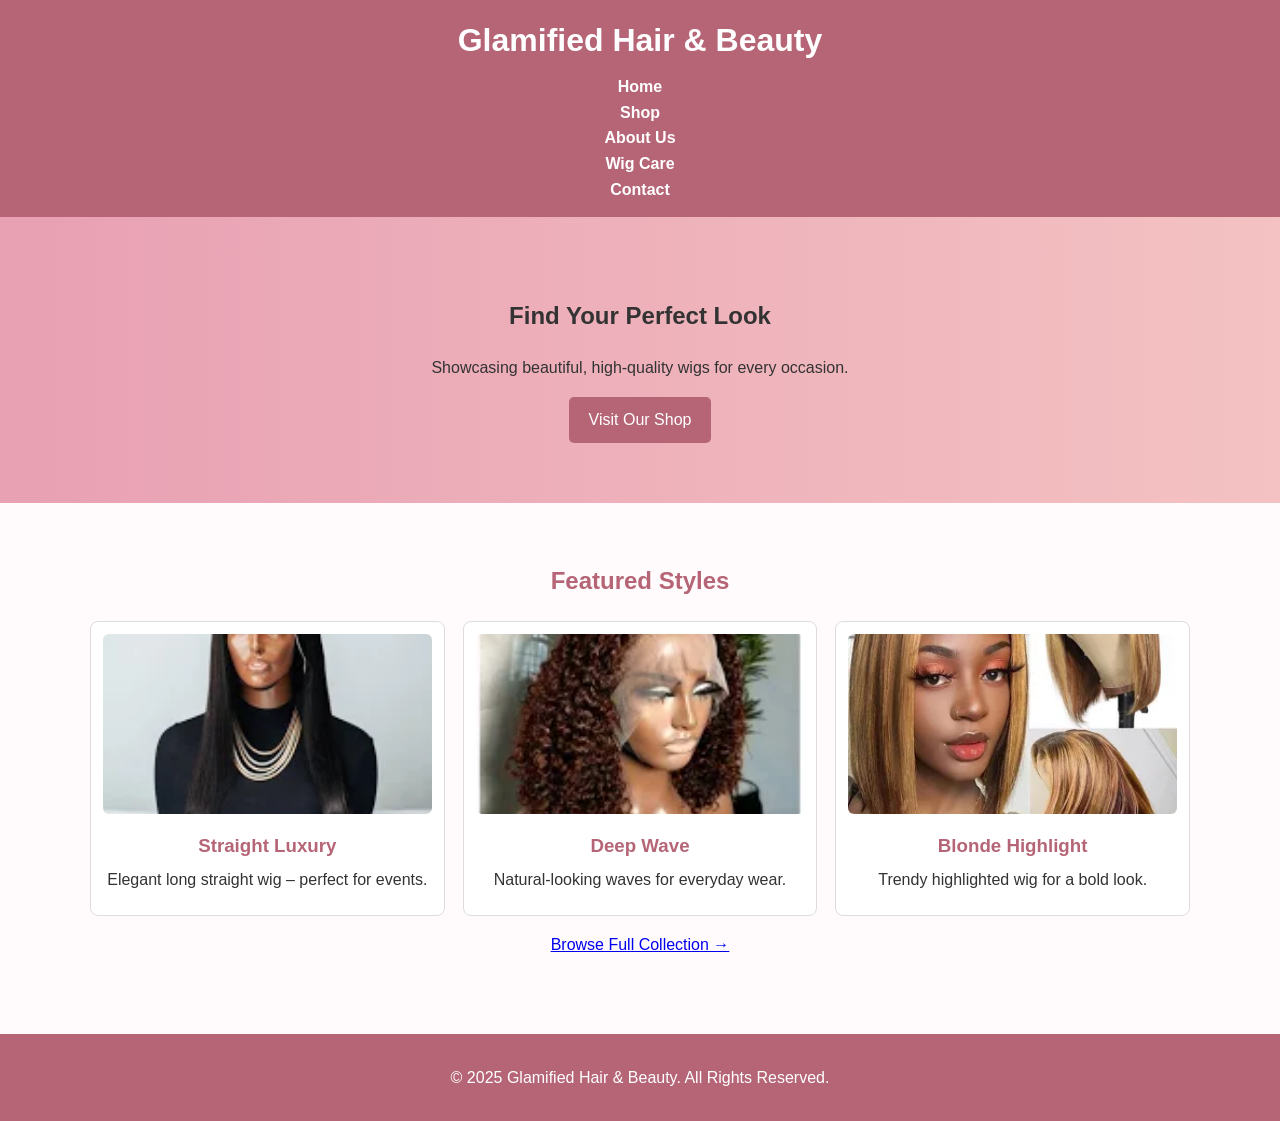
<file: index.html>
<!DOCTYPE html>
<html lang="en">
<head>
  <meta charset="UTF-8">
  <meta name="viewport" content="width=device-width, initial-scale=1.0">
  <meta name="description" content="Welcome to Glamified Hair & Beauty — your go-to store for high-quality wigs and beauty products that make you feel confident and beautiful.">
<meta name="keywords" content="Glamified Hair, beauty, wigs, human hair, lace wigs, hair store, beauty shop, stylish wigs, hair care, salon">
  <title>Glamified Hair & Beauty</title>
  <link rel="stylesheet" href="style.css">
  <script src="script.js"></script>

</head>
<body>
  <!-- Navigation -->
  <header>
    <h1>Glamified Hair & Beauty</h1>
    <nav>
      <a href="index.html">Home </a>  <br>
      <a href="shop.html">Shop </a>    <br>
      <a href="about.html">About Us </a>   <br>
      <a href="wig-care.html">Wig Care </a>   <br>
      <a href="contact.html">Contact </a>    <br>
    </nav>
  </header>

  <!-- Hero Banner -->
  <section class="hero">
    <h2>Find Your Perfect Look</h2>
    <p>Showcasing beautiful, high-quality wigs for every occasion.</p>
    <a href="shop.html" class="btn">Visit Our Shop</a>
  </section>

  <!-- Featured Wig Showcase (different from shop page) -->
  <section class="products">
    <h2>Featured Styles</h2>
    <div class="product-list">
      <div class="product">
        <img src="images/straight wig.webp" alt="Straight Luxury Wig">
        <h3>Straight Luxury</h3>
        <p>Elegant long straight wig – perfect for events.</p>
      </div>
      <div class="product">
        <img src="images/deepcurly.webp" alt="Deep Wave Wig">
        <h3>Deep Wave</h3>
        <p>Natural-looking waves for everyday wear.</p>
      </div>
      <div class="product">
        <img src="images/Display wig2.jpg" alt="Blonde Highlight Wig">
        <h3>Blonde Highlight</h3>
        <p>Trendy highlighted wig for a bold look.</p>
      </div>
    </div>
    <p><a href="shop.html" class="btn">Browse Full Collection →</a></p>
  </section>

  <!-- Footer -->
  <footer>
    <p>&copy; 2025 Glamified Hair & Beauty. All Rights Reserved.</p>
  </footer>
  
</body>
</html>
</file>
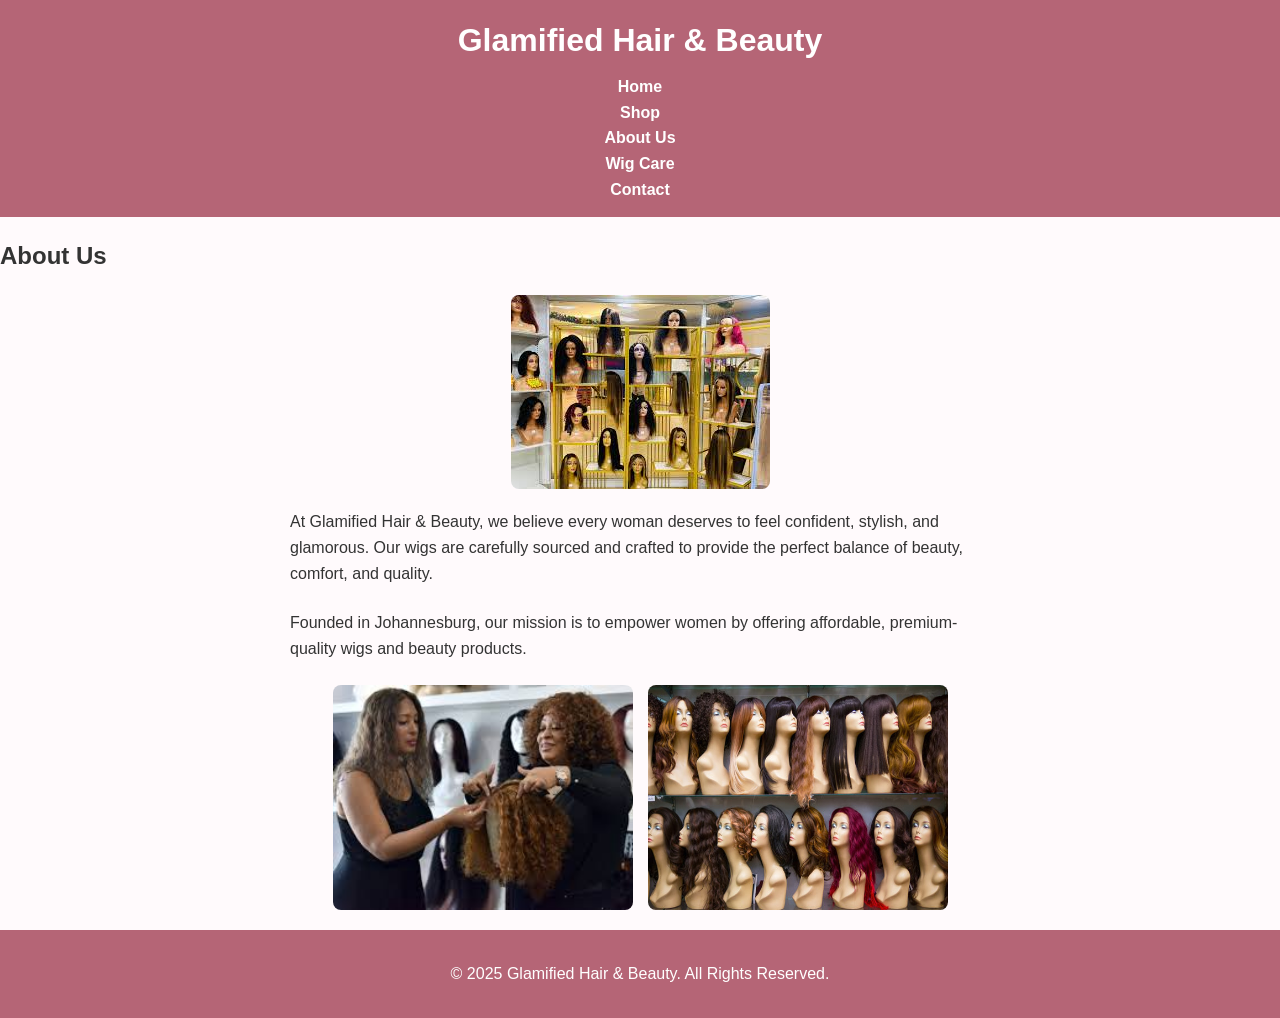
<file: About.html>
<!DOCTYPE html>
<html lang="en">
<head>
  <meta charset="UTF-8">
  <meta name="viewport" content="width=device-width, initial-scale=1.0">
  <meta name="description" content="Glamified Hair & Beauty — a trusted beauty brand offering quality wigs and professional customer service. Learn more about our story and mission.">
<meta name="keywords" content="about Glamified Hair, hair company, beauty brand, quality wigs, hair business, beauty experts, hair mission, women empowerment">
  <title>About Us - Glamified Hair & Beauty</title>
   <link rel="stylesheet" href="style.css">
   <script src="script.js"></script>
  
</head>
<body>
  <header>
    <h1>Glamified Hair & Beauty</h1>
    <nav>
      <a href="index.html">Home </a>  <br>
      <a href="shop.html">Shop </a>    <br>
      <a href="about.html">About Us </a>   <br>
      <a href="wig-care.html">Wig Care </a>   <br>
      <a href="contact.html">Contact </a>    <br>
    </nav>
  </header>

<section class="about">
  <h2>About Us</h2>

  <!-- Wigstore photo below heading -->
  <img 
    src="images/wigstore.jpg" 
    alt="Glamified Hair & Beauty Storefront" 
    style="max-width:100%; height:auto; border-radius:8px; margin-bottom: 20px; display: block; margin-left: auto; margin-right: auto;"
  >

  <p>
    At Glamified Hair & Beauty, we believe every woman deserves to feel confident, 
    stylish, and glamorous. Our wigs are carefully sourced and crafted to provide 
    the perfect balance of beauty, comfort, and quality. 
  </p>
  
   <p>
    Founded in Johannesburg, our mission is to empower women by offering 
    affordable, premium-quality wigs and beauty products.
  </p>

  <!-- Container for owner and products images -->
  <div style="display: flex; justify-content: center; gap: 15px; margin-bottom: 10px;">
    <img 
      src="images/wigstore owner.jpg" 
      alt="Wigstore Owner" 
      style="width: 48%; max-width: 300px; height: auto; border-radius: 8px;"
    >

    <img 
      src="images/products.jpg" 
      alt="Wig Products Collection" 
      style="width: 48%; max-width: 300px; height: auto; border-radius: 8px;"
    >

    
  </div>
</section>


  <footer>
    <p>&copy; 2025 Glamified Hair & Beauty. All Rights Reserved.</p>
  </footer>
</body>
</html>
</file>
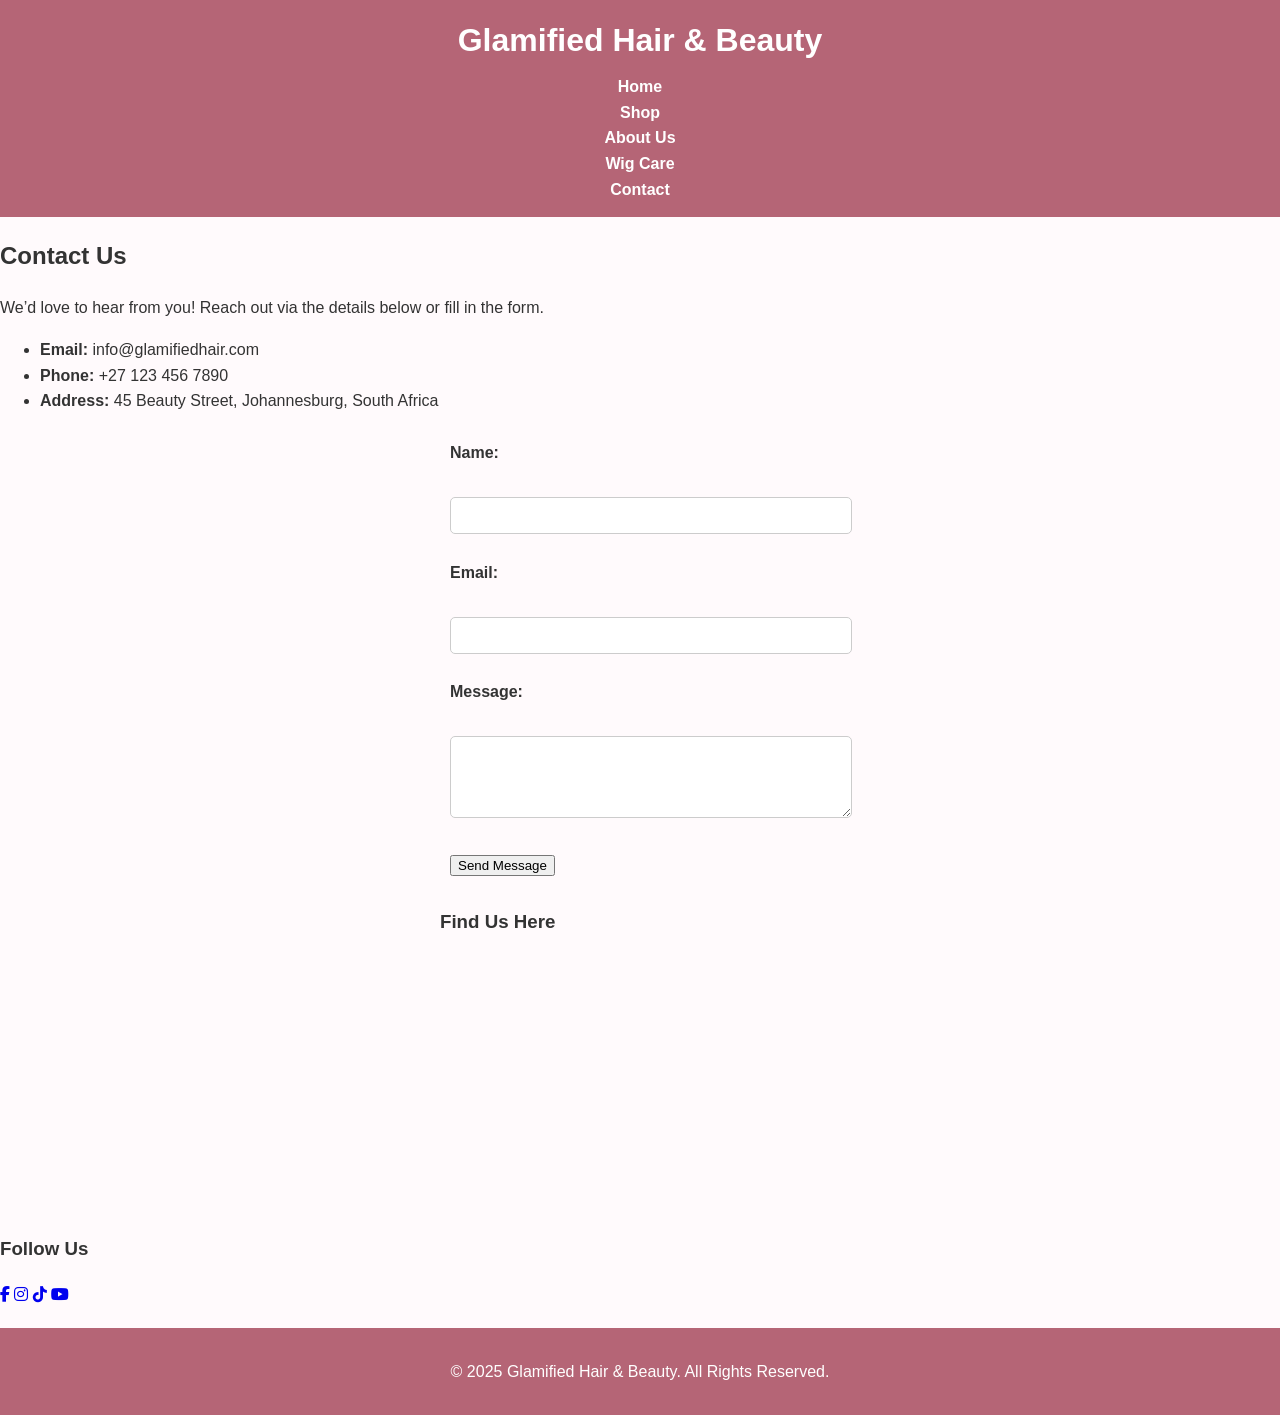
<file: Contact.html>
<!DOCTYPE html>
<html lang="en">
<head>
  <meta charset="UTF-8">
  <meta name="viewport" content="width=device-width, initial-scale=1.0">
  <meta name="description" content="Contact Glamified Hair & Beauty for product inquiries, orders, or wig care questions. We're here to help you look and feel your best.">
<meta name="keywords" content="contact Glamified Hair, customer service, beauty store contact, wig orders, email Glamified Hair, beauty help, hair support">
  <title>Contact - Glamified Hair & Beauty</title>
  <link rel="stylesheet" href="style.css">
  <script src="script.js"></script>
  
  <link rel="stylesheet" href="https://cdnjs.cloudflare.com/ajax/libs/font-awesome/6.6.0/css/all.min.css">
</head>

<body>
  <header>
    <h1>Glamified Hair & Beauty</h1>
    <nav>
      <a href="index.html">Home</a><br>
      <a href="shop.html">Shop</a><br>
      <a href="about.html">About Us</a><br>
      <a href="wig-care.html">Wig Care</a><br>
      <a href="contact.html">Contact</a><br>
    </nav>
  </header>

  <section class="contact">
    <h2>Contact Us</h2>
    <p>We’d love to hear from you! Reach out via the details below or fill in the form.</p>
    
    <ul>
      <li><strong>Email:</strong> info@glamifiedhair.com</li>
      <li><strong>Phone:</strong> +27 123 456 7890</li>
      <li><strong>Address:</strong> 45 Beauty Street, Johannesburg, South Africa</li>
    </ul>

    <!-- Contact Form -->
    <form>
      <label for="name">Name:</label><br>
      <input type="text" id="name" name="name" required><br><br>

      <label for="email">Email:</label><br>
      <input type="email" id="email" name="email" required><br><br>

      <label for="message">Message:</label><br>
      <textarea id="message" name="message" rows="4" required></textarea><br><br>

      <button type="submit">Send Message</button>
    </form>

    <!-- Embedded Google Map -->
    <div class="map-container">
      <h3>Find Us Here</h3>
      <iframe 
        src="https://www.google.com/maps/embed?pb=!1m18!1m12!1m3!1d3585.507066249067!2d28.045021!3d-26.204103!2m3!1f0!2f0!3f0!3m2!1i1024!2i768!4f13.1!3m3!1m2!1s0x1e950bf51f3c345b%3A0x3f6db9f2a5b3d7!2sJohannesburg%2C%20South%20Africa!5e0!3m2!1sen!2sza!4v1698775559000!5m2!1sen!2sza"
        width="100%" 
        height="350" 
        style="border:0; border-radius: 10px;" 
        allowfullscreen="" 
        loading="lazy" 
        referrerpolicy="no-referrer-when-downgrade">
      </iframe>
    </div>

    <!-- ✅ Social Media Links -->
    <div class="social-media">
      <h3>Follow Us</h3>
      <div class="social-icons">
        <a href="https://facebook.com/glamifiedhair" target="_blank" aria-label="Facebook"><i class="fab fa-facebook-f"></i></a>
        <a href="https://instagram.com/glamifiedhair" target="_blank" aria-label="Instagram"><i class="fab fa-instagram"></i></a>
        <a href="https://tiktok.com/@glamifiedhair" target="_blank" aria-label="TikTok"><i class="fab fa-tiktok"></i></a>
        <a href="https://youtube.com/@glamifiedhair" target="_blank" aria-label="YouTube"><i class="fab fa-youtube"></i></a>
      </div>
    </div>
  </section>

  <footer>
    <p>&copy; 2025 Glamified Hair & Beauty. All Rights Reserved.</p>
  </footer>
</body>
</html>
</file>
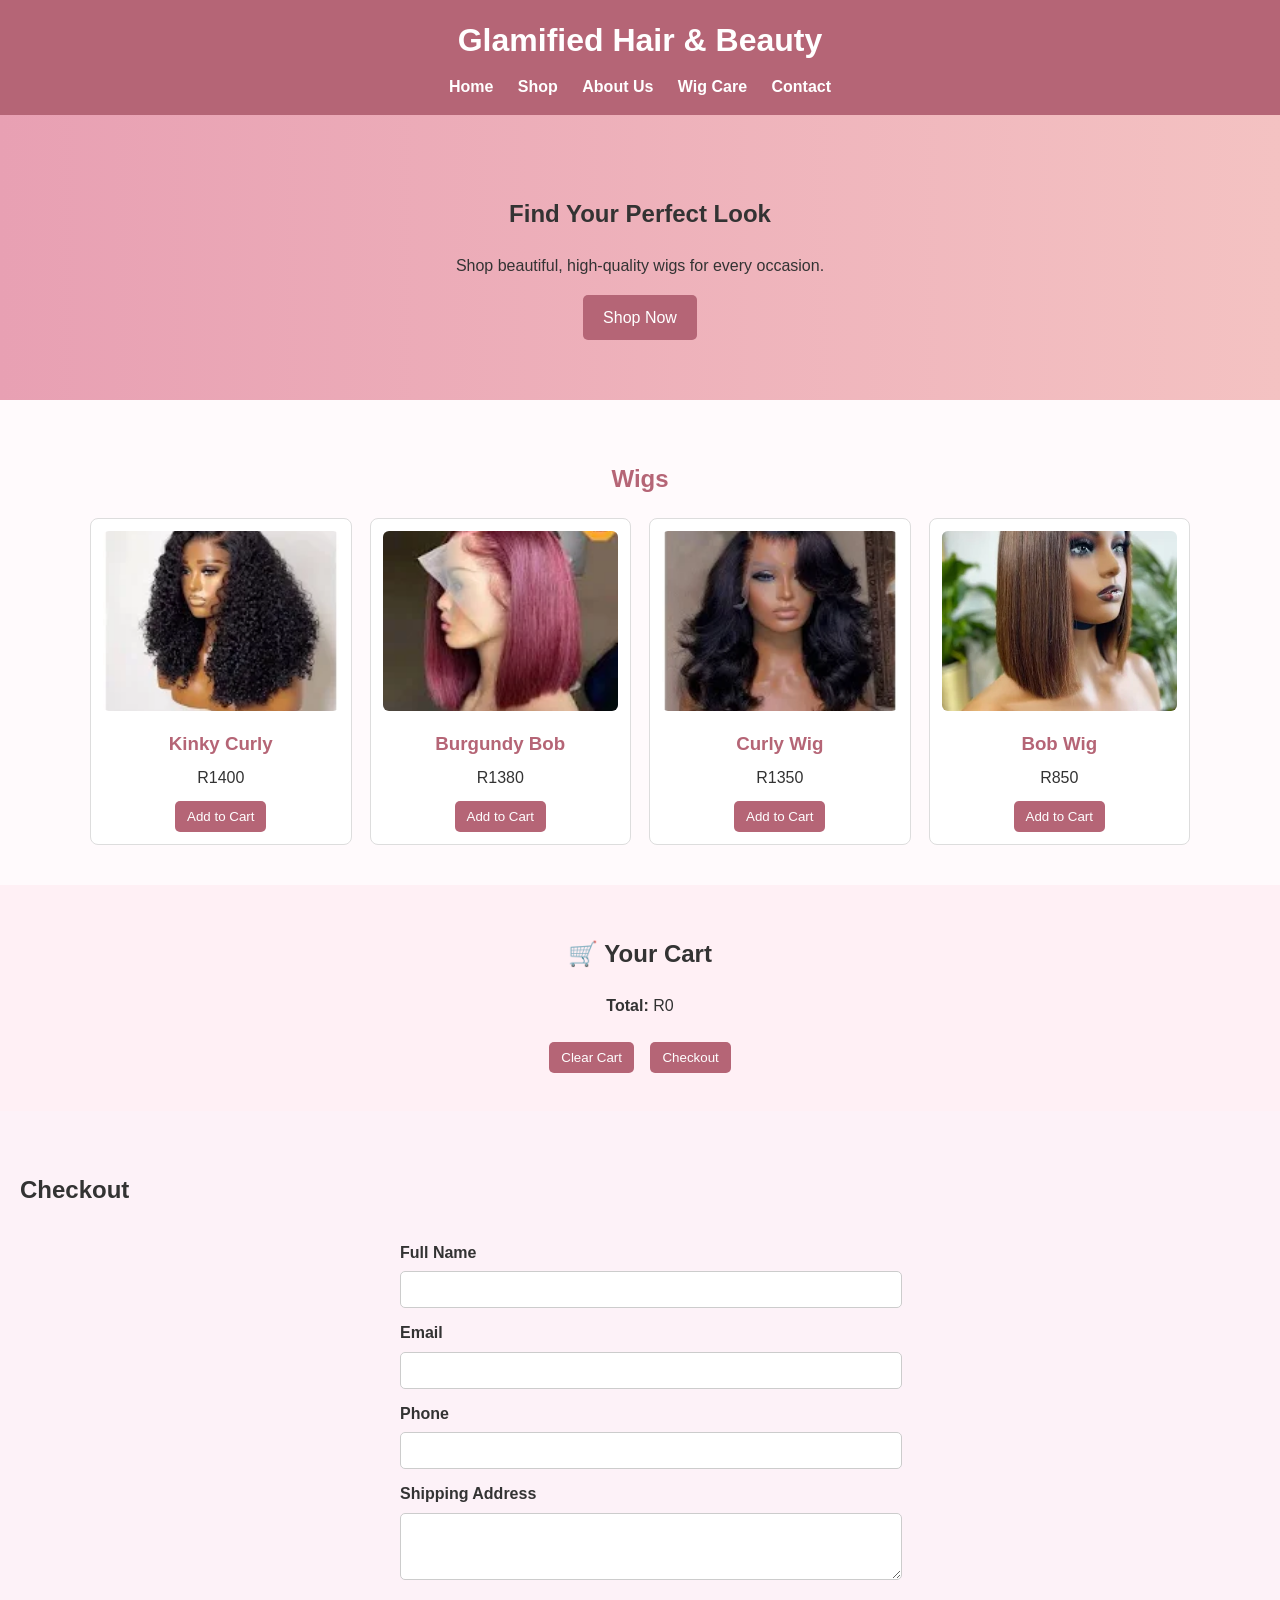
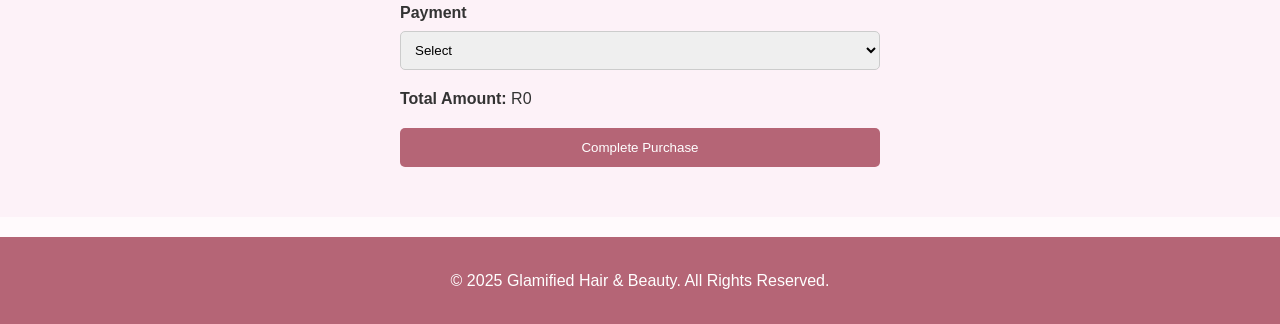
<file: shop.html>
<!DOCTYPE html>
<html lang="en">
<head>
  <meta charset="UTF-8" />
  <meta name="viewport" content="width=device-width, initial-scale=1.0" />
  <meta name="description" content="Shop beautiful, high-quality wigs at Glamified Hair & Beauty. Choose from curly, straight, or bob wigs — perfect for every occasion.">
  <meta name="keywords" content="wigs, shop wigs online, curly wigs, straight wigs, bob wigs, Glamified Hair, affordable wigs, beauty store, human hair wigs">
  <title>Glamified Hair & Beauty - Shop</title>

  <link rel="stylesheet" href="style.css">
  <!-- load script with defer so DOM exists before it runs -->
  <script src="script.js" defer></script>
</head>
<body>

  <!-- Header / Nav -->
  <header>
    <h1>Glamified Hair & Beauty</h1>
    <nav>
      <a href="index.html">Home</a>
      <a href="shop.html">Shop</a>
      <a href="about.html">About Us</a>
      <a href="wig-care.html">Wig Care</a>
      <a href="contact.html">Contact</a>
    </nav>
  </header>

  <!-- Hero -->
  <section class="hero">
    <h2>Find Your Perfect Look</h2>
    <p>Shop beautiful, high-quality wigs for every occasion.</p>
    <a href="#shop" class="btn">Shop Now</a>
  </section>

  <!-- Products -->
  <section id="shop" class="products">
    <h2>Wigs</h2>
    <div class="product-list">
      <div class="product">
        <img src="images/wig1.jpg" alt="Kinky Curly wig">
        <h3>Kinky Curly</h3>
        <p>R1400</p>
        <button onclick="addToCart('Kinky Curly', 1400)">Add to Cart</button>
      </div>

      <div class="product">
        <img src="images/display wig3.webp" alt="Burgundy Bob wig">
        <h3>Burgundy Bob</h3>
        <p>R1380</p>
        <button onclick="addToCart('Burgundy Bob', 1380)">Add to Cart</button>
      </div>

      <div class="product">
        <img src="images/wig2.jpg" alt="Curly wig">
        <h3>Curly Wig</h3>
        <p>R1350</p>
        <button onclick="addToCart('Curly Wig', 1350)">Add to Cart</button>
      </div>

      <div class="product">
        <img src="images/wig3.jpg" alt="Bob wig">
        <h3>Bob Wig</h3>
        <p>R850</p>
        <button onclick="addToCart('Bob Wig', 850)">Add to Cart</button>
      </div>
    </div>
  </section>

  <!-- Cart -->
  <section class="cart">
    <h2>🛒 Your Cart</h2>
    <ul id="cart-list"></ul>
    <p><strong>Total:</strong> R<span id="cart-total">0</span></p>
    <button onclick="clearCart()">Clear Cart</button>
    <button id="checkout-btn">Checkout</button>
  </section>

  <!-- Checkout -->
  <section class="checkout">
    <h2>Checkout</h2>
    <form id="checkout-form">
      <div class="form-group">
        <label for="name">Full Name</label>
        <input id="name" type="text" required>
      </div>
      <div class="form-group">
        <label for="email">Email</label>
        <input id="email" type="email" required>
      </div>
      <div class="form-group">
        <label for="phone">Phone</label>
        <input id="phone" type="tel" required>
      </div>
      <div class="form-group">
        <label for="address">Shipping Address</label>
        <textarea id="address" rows="3" required></textarea>
      </div>
      <div class="form-group">
        <label for="payment">Payment</label>
        <select id="payment" required>
          <option value="">Select</option>
          <option value="card">Credit/Debit Card</option>
          <option value="paypal">PayPal</option>
          <option value="eft">EFT / Bank Transfer</option>
        </select>
      </div>

      <p><strong>Total Amount:</strong> R<span id="checkout-total">0</span></p>
      <button type="submit" class="btn">Complete Purchase</button>
    </form>
  </section>

  <!-- Lightbox popup -->
  <div id="lightbox" class="lightbox" aria-hidden="true">
    <span class="close" onclick="closeLightbox()" title="Close">&times;</span>
    <span class="prev" onclick="changeImage(-1)" title="Previous">&#10094;</span>
    <img id="lightbox-img" alt="Expanded product image">
    <span class="next" onclick="changeImage(1)" title="Next">&#10095;</span>
  </div>

  <!-- Footer -->
  <footer>
    <p>&copy; 2025 Glamified Hair & Beauty. All Rights Reserved.</p>
  </footer>

</body>
</html>
</file>
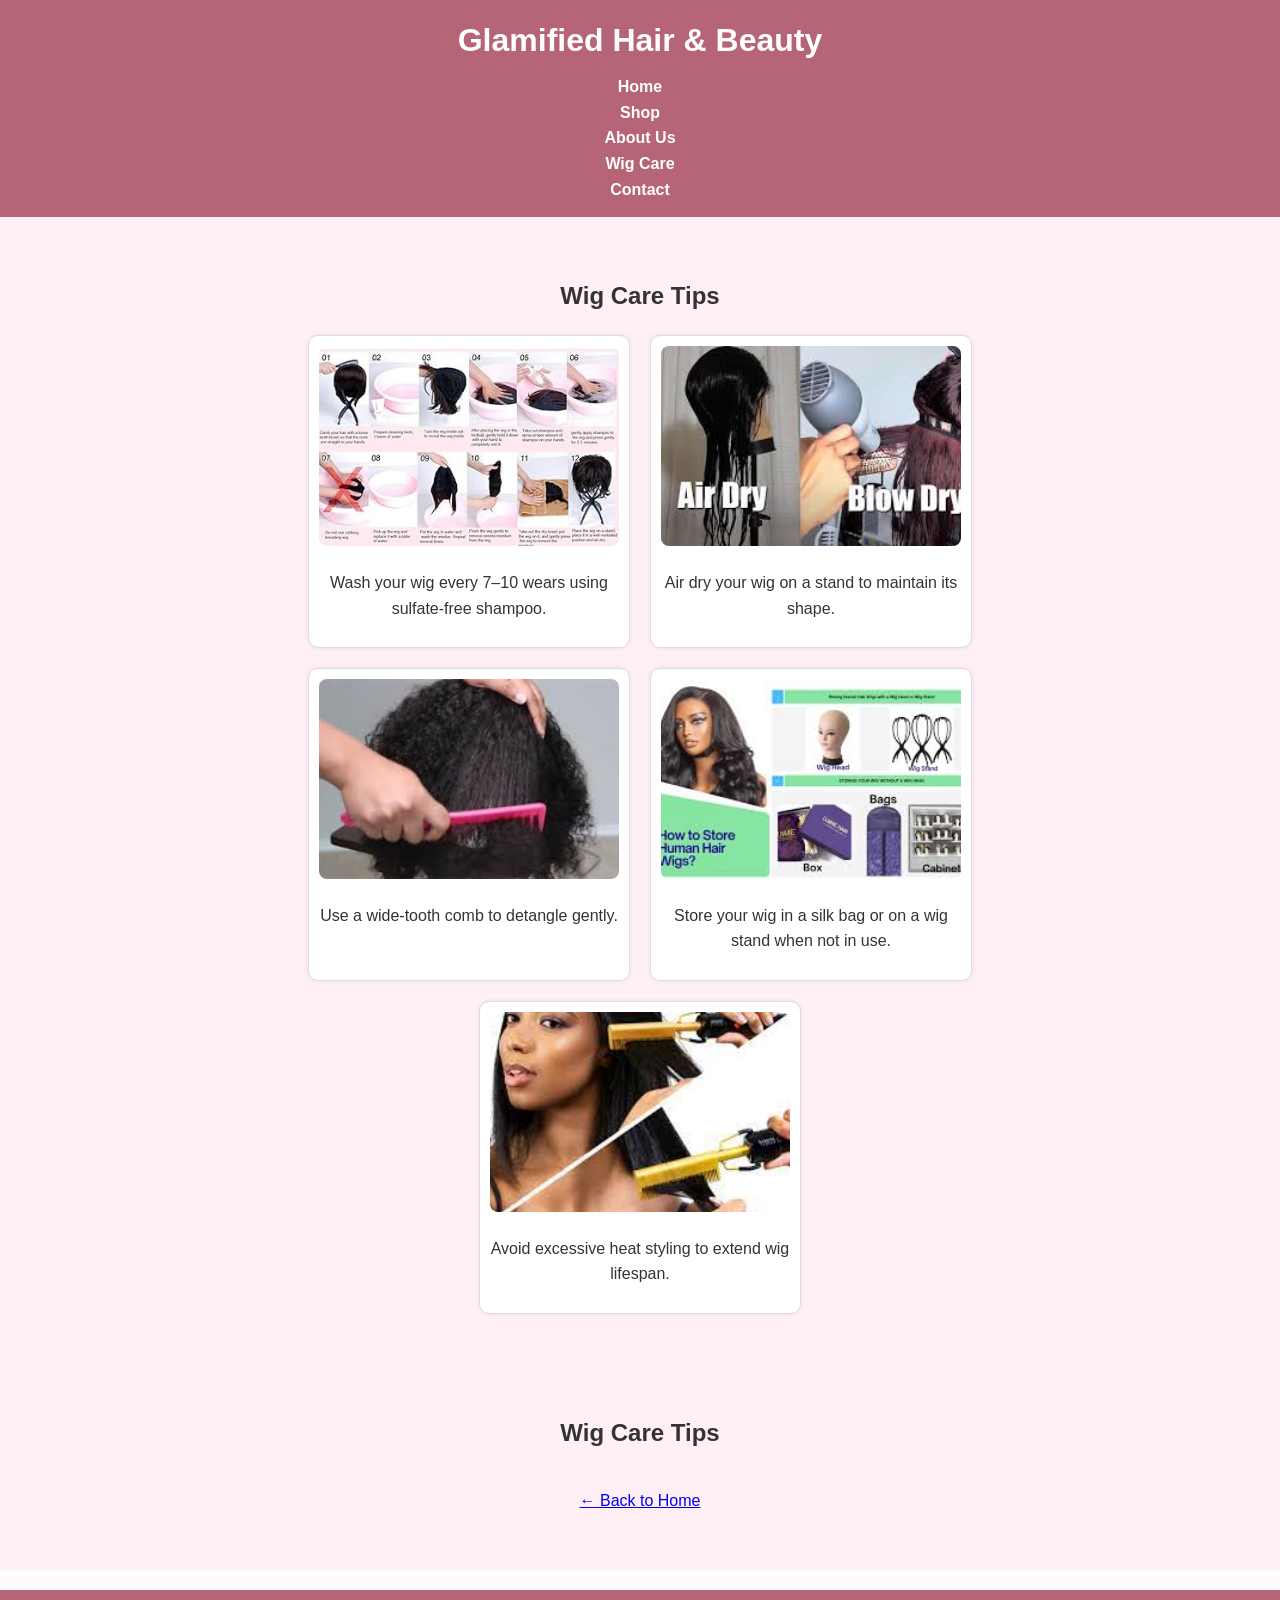
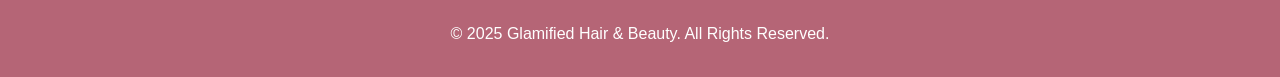
<file: wig-care.html>
<!DOCTYPE html>
<html lang="en">
<head>
  <meta charset="UTF-8">
  <meta name="viewport" content="width=device-width, initial-scale=1.0">
  <meta name="description" content="Learn how to properly care for your wigs with easy tips from Glamified Hair & Beauty. Keep your wigs soft, shiny, and long-lasting.">
<meta name="keywords" content="wig care, how to wash wigs, hair maintenance, wig cleaning, beauty tips, Glamified Hair, hair care guide">
  <title>Wig Care - Glamified Hair & Beauty</title>
    <link rel="stylesheet" href="style.css">
    <script src="script.js"></script>
  
</head>
<body>
  <!-- Header / Navigation -->
  <header>
    <h1>Glamified Hair & Beauty</h1>
    <nav>
      <a href="index.html">Home </a>  <br>
        <a href="shop.html">Shop </a>    <br>
        <a href="about.html">About Us </a>   <br>
        <a href="wig-care.html">Wig Care </a>   <br>
        <a href="contact.html">Contact </a>    <br>
    </nav>
  </header>

  <!-- Wig Care Section -->
  <section class="wig-care">
    <h2>Wig Care Tips</h2>
    <div class="wig-care-list">
      <div class="wig-care-item">
        <img src="images/wig-care.jpg" alt="Washing a wig">
        <p>Wash your wig every 7–10 wears using sulfate-free shampoo.</p>
      </div>
      <div class="wig-care-item">
        <img src="images/air-dry.jpg" alt="Air drying wig">
        <p>Air dry your wig on a stand to maintain its shape.</p>
      </div>
      <div class="wig-care-item">
        <img src="images/comb-wig.jpg" alt="Combing wig with wide-tooth comb">
        <p>Use a wide-tooth comb to detangle gently.</p>
      </div>
      <div class="wig-care-item">
        <img src="images/wig-storing.jpg" alt="Storing wig">
        <p>Store your wig in a silk bag or on a wig stand when not in use.</p>
      </div>
      <div class="wig-care-item">
        <img src="images/heat-styling.jpg" alt="Heat styling wig">
        <p>Avoid excessive heat styling to extend wig lifespan.</p>
      </div>
    </div>
  </section>
  <section class="wig-care">
    <h2>Wig Care Tips</h2>
    <div class="wig-care-list">
      <!-- your wig-care items here -->
    </div>
    <!-- Link back to home -->
    <p><a href="index.html">← Back to Home</a></p>
  </section>

  <!-- Footer -->
  <footer>
    <p>&copy; 2025 Glamified Hair & Beauty. All Rights Reserved.</p>
  </footer>
</body>
</html>
</file>
<file: style.css>
/* ===== General ===== */
body {
  margin: 0;
  font-family: Arial, sans-serif;
  background: #fffafc;
  color: #333;
  line-height: 1.6;
}

/* ===== Header / Nav ===== */
header {
  background: #b56576;
  color: white;
  text-align: center;
  padding: 15px;
}
header h1 { margin: 0; }
nav { margin-top: 8px; }
nav a { color: white; text-decoration: none; margin: 0 10px; font-weight: bold; }
nav a:hover { text-decoration: underline; }

/* ===== Hero ===== */
.hero {
  background: linear-gradient(to right, #e8a0b3, #f4c2c2);
  color: #333;
  text-align: center;
  padding: 60px 20px;
}
.hero .btn {
  display: inline-block;
  padding: 10px 20px;
  background: #b56576;
  color: white;
  text-decoration: none;
  border-radius: 5px;
}
.hero .btn:hover { background: #8e3b4d; }

/* ===== Products ===== */
.products { padding: 40px 20px; text-align: center; }
.products h2 { color: #b56576; margin-bottom: 20px; }

.product-list {
  display: grid;
  grid-template-columns: repeat(auto-fit, minmax(200px, 1fr));
  gap: 18px;
  max-width: 1100px;
  margin: 0 auto;
  padding: 0 10px;
}

.product {
  border: 1px solid #ddd;
  border-radius: 8px;
  padding: 12px;
  background: #fff;
  text-align: center;
}
.product img {
  width: 100%;
  height: 180px;
  object-fit: cover;
  border-radius: 6px;
}
.product h3 { color: #b56576; margin: 10px 0 6px; }
.product p { margin: 0 0 10px; }
.product button {
  background: #b56576;
  color: white;
  border: none;
  padding: 8px 12px;
  border-radius: 5px;
  cursor: pointer;
}
.product button:hover { background: #8e3b4d; }

/* ===== Cart & Checkout ===== */
.cart { padding: 30px 20px; background: #fff0f5; text-align: center; }
.cart ul { list-style: none; padding: 0; margin: 10px 0; }
.cart li { margin: 6px 0; }
.cart button { margin: 8px 6px; background: #b56576; color: white; border: none; padding: 8px 12px; border-radius: 5px; cursor: pointer;}
.checkout { padding: 40px 20px; background: #fdf2f8; }
.checkout form { max-width: 500px; margin: 0 auto; }
.form-group { margin-bottom: 12px; }
label { display: block; margin-bottom: 6px; font-weight: bold; }
input, textarea, select { width: 100%; padding: 10px; border: 1px solid #ccc; border-radius: 5px; }
.checkout .btn { background: #b56576; color: #fff; border: none; padding: 12px; width: 100%; border-radius: 5px; cursor: pointer; }
.checkout .btn:hover { background: #9c3f53; }

/* ===== Wig Care (kept here for reuse) ===== */
.wig-care { text-align: center; padding: 40px 20px; background: #fff0f5; }
.wig-care-list { display: flex; flex-wrap: wrap; gap: 20px; max-width: 1000px; margin: 0 auto; justify-content: center; }
.wig-care-item { width: 300px; background: #fff; border: 1px solid #ddd; border-radius: 10px; padding: 10px; box-shadow: 0 0 5px rgba(0,0,0,0.08); }
.wig-care-item img { width: 100%; height: 200px; object-fit: cover; border-radius: 8px; }

/* ===== Lightbox ===== */
.lightbox {
  display: none;
  position: fixed;
  z-index: 9999;
  left: 0; top: 0;
  width: 100%; height: 100%;
  background: rgba(0,0,0,0.9);
  text-align: center;
  padding-top: 40px;
}
.lightbox img {
  max-width: 90%;
  max-height: 85vh;
  border-radius: 8px;
  box-shadow: 0 0 30px rgba(0,0,0,0.6);
}
.lightbox .close {
  position: absolute;
  top: 12px;
  right: 18px;
  font-size: 36px;
  color: #fff;
  cursor: pointer;
}
.lightbox .prev,
.lightbox .next {
  position: absolute;
  top: 50%;
  transform: translateY(-50%);
  font-size: 44px;
  color: #fff;
  padding: 8px;
  cursor: pointer;
  user-select: none;
  background: rgba(0,0,0,0.35);
  border-radius: 50%;
}
.lightbox .prev { left: 24px; }
.lightbox .next { right: 24px; }
.lightbox .prev:hover, .lightbox .next:hover { background: rgba(255,255,255,0.15); color: #f1c40f; }

/* ===== Footer ===== */
footer {
  background: #b56576;
  color: white;
  text-align: center;
  padding: 15px;
  margin-top: 20px;
}

/* ===== Responsive tweaks ===== */
@media (max-width: 600px) {
  .product img { height: 160px; }
  .lightbox img { max-width: 95%; }
  .hero { padding: 40px 10px; }
}

/* Reduce form width and center it */
form {
  max-width: 400px; /* reduce width */
  margin: 0 auto;   /* center horizontally */ 
  padding: 10px;
  box-sizing: border-box;
}

/* Reduce map container width and center it */
.map-container {
  max-width: 400px; /* reduce width */
  margin: 20px auto; /* center horizontally and add vertical spacing */
}

/* Adjust iframe inside map container */
.map-container iframe {
  height: 250px; /* reduce height */
  border-radius: 8px;
}

/* Basic paragraph styling to restore alignment and spacing */
.about p {
  text-align: left;          
  max-width: 700px;          
  margin: 0 auto 1.5em;      
  line-height: 1.6;          
  font-size: 1rem;          
  color: #333;              
}
</file>
